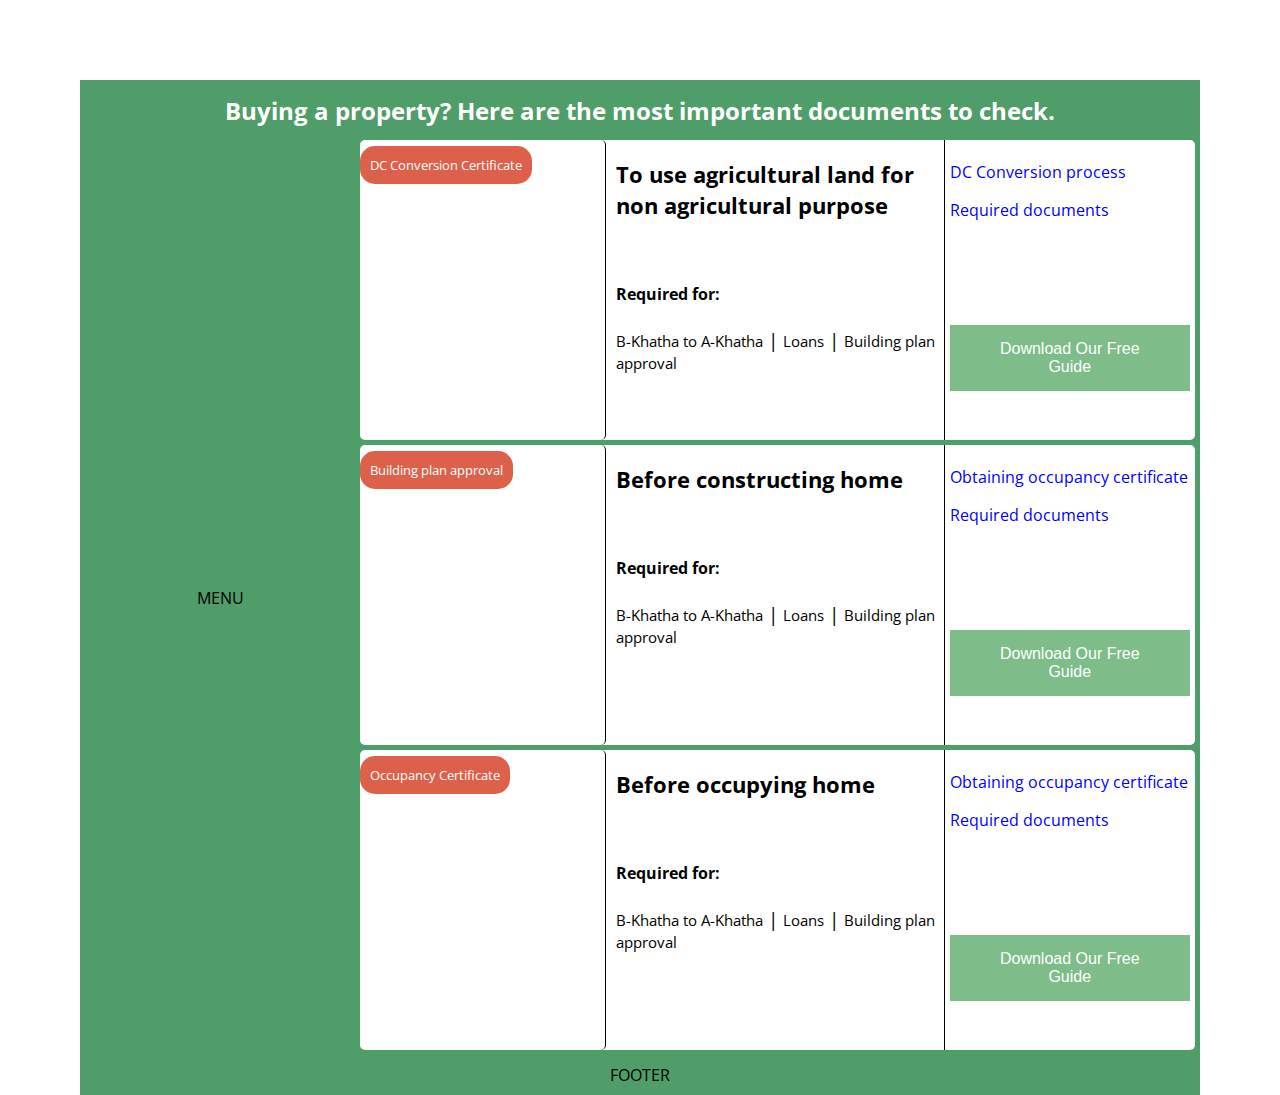
<file: index.html>
<html>
    <head>
        <link href="https://fonts.googleapis.com/css2?family=Open+Sans&display=swap" rel="stylesheet">
        <link rel="stylesheet" href="index.css">
        <link rel="stylesheet" href="basic.css">
    </head>
    <body>
        <div class="container">
            <div class="header">
              <h2> Buying a property? Here are the most important documents to check. <h2>
            </div>
            <div class="menu">MENU</div>
            <div class="content">
              <div class = "listing">
                <div class="row">
                    <div class="item-image">
                          <p class="image-title"> <span>DC Conversion Certificate</span></p>
                    </div>
                    <div class="item-details">

                        <h3 class = "doc-purpose"><span> To use agricultural land for non agricultural purpose</span></h3>
                        <br/>
                        <h4> Required for: </h4>
                        <p class="required-for">
                            <span>B-Khatha to A-Khatha</span> |
                            <span>Loans</span> |
                            <span>Building plan approval</span>
                        </p>

                    </div>
                    <div class="item-links">
                      <p>DC Conversion process</p>
                      <p>Required documents </p>
                      <br/><br/><br/><br/>

                      <button type="button" onclick="alert('You pressed the button!')">Download Our Free Guide</button>
                    </div>
                </div>
                <div class="row">
                    <div class="item-image">
                          <p class="image-title"> <span>Building plan approval</span></p>
                    </div>
                    <div class="item-details">
                      <h3 class = "doc-purpose"><span> Before constructing home</span></h3>
                      <br/>
                      <h4> Required for: </h4>
                      <p class="required-for">
                          <span>B-Khatha to A-Khatha</span> |
                          <span>Loans</span> |
                          <span>Building plan approval</span>
                      </p>
                    </div>
                    <div class="item-links">
                      <p>Obtaining occupancy certificate</p>
                      <p>Required documents </p>
                      <br/><br/><br/><br/>

                      <button type="button" onclick="alert('You pressed the button!')">Download Our Free Guide</button>
                    </div>
                </div>
                <div class="row">
                    <div class="item-image">
                          <p class="image-title"> <span>Occupancy Certificate</span></p>
                    </div>
                    <div class="item-details">
                      <h3 class = "doc-purpose"><span> Before occupying home</span></h3>
                      <br/>
                      <h4> Required for: </h4>
                      <p class="required-for">
                          <span>B-Khatha to A-Khatha</span> |
                          <span>Loans</span> |
                          <span>Building plan approval</span>
                      </p>
                    </div>
                    <div class="item-links">
                      <p>Obtaining occupancy certificate</p>
                      <p>Required documents </p>
                      <br/><br/><br/><br/>

                      <button type="button" onclick="alert('You pressed the button!')">Download Our Free Guide</button>
                    </div>
                </div>
              </div>
            </div>
            <div class="footer">FOOTER</div>
        </div>
    </body>
</html>
</file>
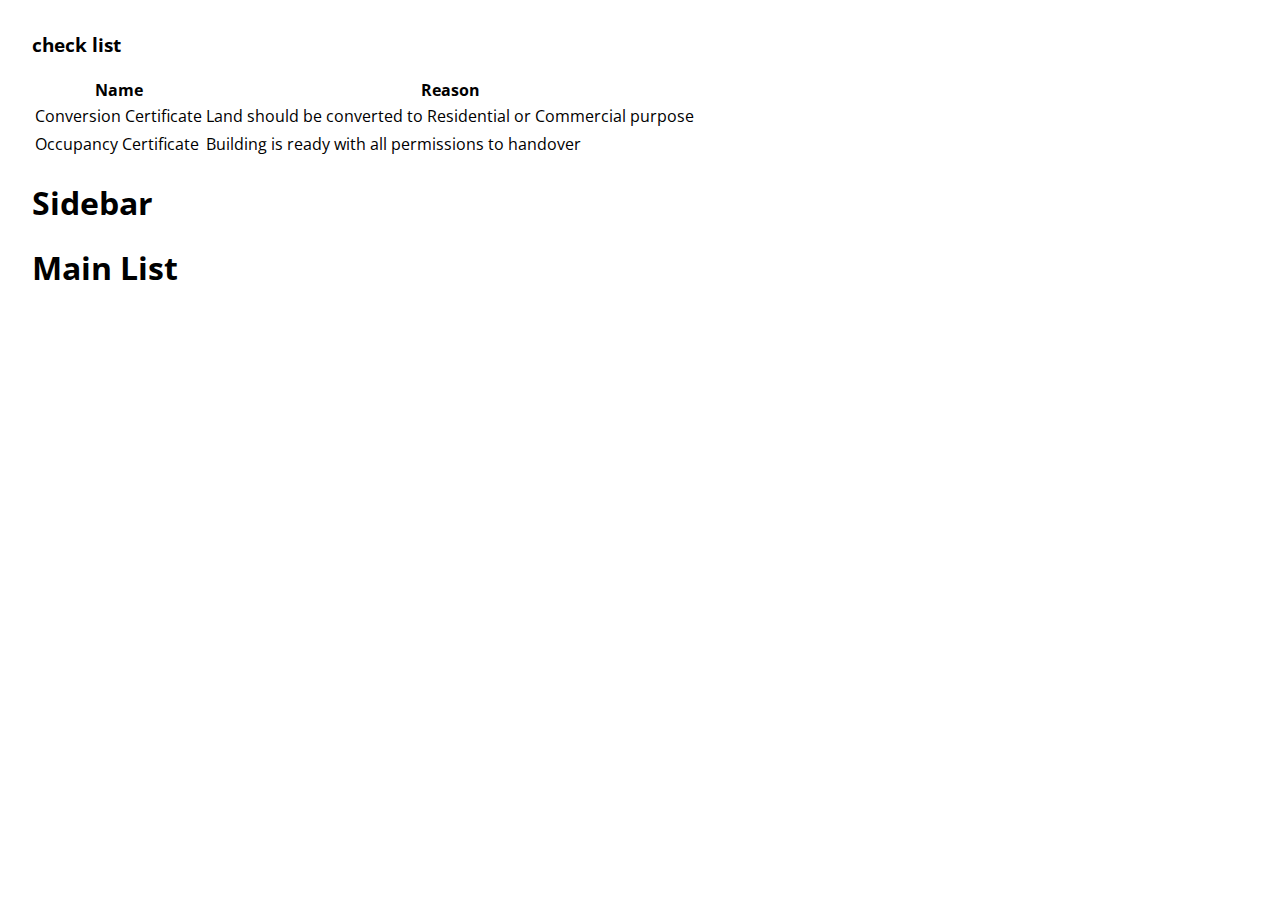
<file: check_list.html>
<!DOCTYPE html>
<html lang="en" dir="ltr">
  <head>
    <meta charset="utf-8">
    <meta name="viewport" content="width=device-width, initial-scale=1.0">
    <link href="https://fonts.googleapis.com/css2?family=Open+Sans:wght@300;400&display=swap" rel="stylesheet">
    <link rel="stylesheet" href="check_list.css">

    <title>Real Estate Mitra</title>
  </head>
  <body>

    <h3>check list</h3>
    <div class="checklist-container">
      <table>
        <tr>
          <th>Name</th>
          <th>Reason</th>
        </tr>
        <tr>
          <td>Conversion Certificate</td>
          <td>Land should be converted to Residential or Commercial purpose</td>
        <tr>
          <tr>
            <td>Occupancy Certificate</td>
            <td>Building is ready with all permissions to handover</td>
          <tr>
      </table>
    </div>

    <div class="row">
      <div class="col-2"> <h1> Sidebar </h1>
      </div>
      <div class="col-10"> <h1> Main List </h1>
      </div>
    </div>



  </body>
</html>
</file>
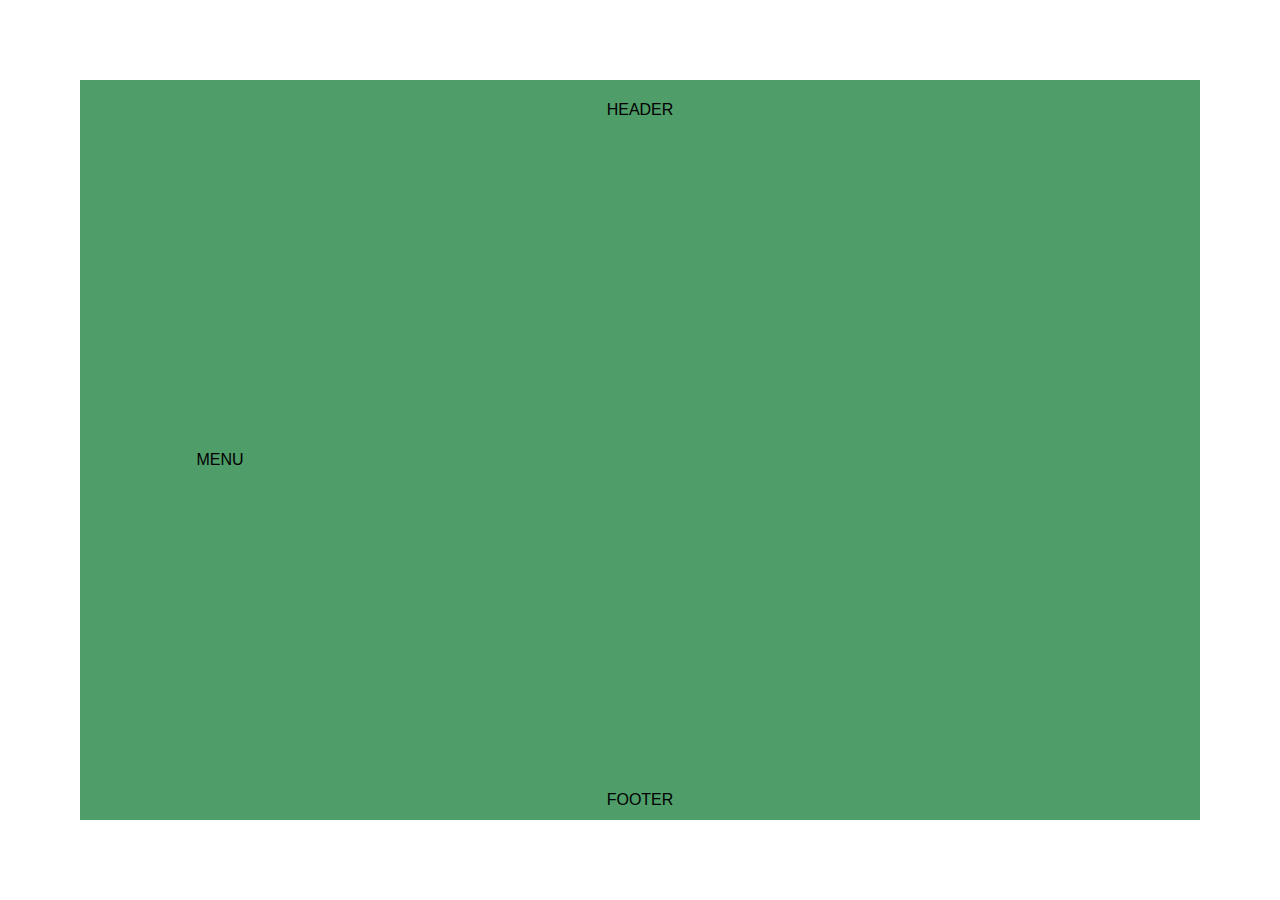
<file: index2.html>
<html>
    <head>
        <link rel="stylesheet" href="index.css">
        <link rel="stylesheet" href="basic.css">
    </head>
    <body>
        <div class="container">
            <div class="header">HEADER</div>
            <div class="menu">MENU</div>
            <div class="content">
              
            </div>
            <div class="footer">FOOTER</div>
        </div>
    </body>
</html>
</file>
<file: index.css>
:root {
--imperial-red: hsla(356, 73%, 89%, 1);
--vivid-burgundy: hsla(355, 69%, 64%, 1);
--burgundy: hsla(349, 99%, 47%, 1);
--coral: hsla(16, 68%, 100%, 1);
--light-salmon: hsla(20, 47%, 100%, 1);
}

.container {
    height: 100%;
    display: grid;
    grid-gap: 0px;
    grid-template-columns: [main-start] 3fr [content-start] 9fr [content-end main-end];
    grid-template-rows: [main-start] 60px [content-start] auto [content-end] 40px [main-end];
}

.header {
    grid-column: main-start / main-end;
}

.menu {}

.content {
    grid-column: content-start / content-end;
    display: grid;
    grid-gap: 3px;
    border-right: 5px solid #4F9D69;
}

.footer {
    grid-column: main-start / main-end;
}

.row{
  display: grid;
  /*grid-gap: 10px;*/
  row-gap: 5px;
  grid-column-gap: 0px;
  grid-template-columns: [row-start image-start] 3fr [image-end details-start] 4fr  [details-end  links-start] 3fr [links-end row-end];
  grid-template-rows: 300px;
  margin-bottom: 5px;
  background-color: white;
  border-radius: 5px;
}

.item-image{
  grid-column: image;
  background-color: none;
  background-image: url('https://relakhs.com/wp-content/uploads/2014/06/Khatha-fees-snip.jpg');
  border-right: 1px solid black;
  border-radius: 5px;
  margin-right: 5px;
}

.item-details{
  margin-left: 5px;
  grid-column: details;
  border-right: 1px solid black;
}

.item-links{
  grid-column: links;
}

.image-title span{
  border-radius: 15px;
  /*background: #73AD21;*/
  background: #DD614A;
  padding: 10px;
  height: 10px;
  color: #ffffff;
  font-size: 0.8em;
}


.doc-purpose span{
  border-radius: 15px;
  height: 20px;
  font-size: 1.2em;
}

.required-for{
  bottom: 0;
  font-size: 1.2em;
}
.required-for span{
  font-size: 0.8em;
}

.item-links{
  padding: 5px;
}

.item-links p{
  font-size: 1em;
  color: blue;
}

.item-links button{
  background-color: #7EBC89; /* Green */
  border: none;
  color: white;
  padding: 15px 32px;
  text-align: center;
  text-decoration: none;
  display: inline-block;
  font-size: 16px;
}

.header h2{
  color: white;
}
</file>
<file: basic.css>
.container > div {
    display: flex;
    justify-content: center;
    align-items: center;
    font-size: 1em;
    color: #000000;
}

html, body {
    box-sizing: border-box;
    background-color: #ffffff;
    height: 100%;
    padding: 40px;
    margin: 0px;
    font-family: 'Open Sans', sans-serif;
}

.container > div:nth-child(1n) {
    background-color: #4F9D69;
}

.container > div:nth-child(3n) {
    background-color: #4F9D69;
}

.container > div:nth-child(2n) {
    background-color: #4F9D69;
}

.container > div:nth-child(4n) {
    background-color: #4F9D69;
}
</file>
<file: check_list.css>
:root {
--imperial-red: hsla(356, 73%, 89%, 1);
--vivid-burgundy: hsla(355, 69%, 64%, 1);
--burgundy: hsla(349, 99%, 47%, 1);
--coral: hsla(16, 68%, 100%, 1);
--light-salmon: hsla(20, 47%, 100%, 1);
}

[class*="col-"] {
  width: 100%;

}

@media only screen and (min-width: 600px) {
  /* For tablets: */
  .col-s-1 {width: 8.33%;}
  .col-s-2 {width: 16.66%;}
  .col-s-3 {width: 25%;}
  .col-s-4 {width: 33.33%;}
  .col-s-5 {width: 41.66%;}
  .col-s-6 {width: 50%;}
  .col-s-7 {width: 58.33%;}
  .col-s-8 {width: 66.66%;}
  .col-s-9 {width: 75%;}
  .col-s-10 {width: 83.33%;}
  .col-s-11 {width: 91.66%;}
  .col-s-12 {width: 100%;}
}
@media only screen and (min-width: 768px) {
  /* For desktop: */
  .col-1 {width: 8.33%;}
  .col-2 {width: 16.66%;}
  .col-3 {width: 25%;}
  .col-4 {width: 33.33%;}
  .col-5 {width: 41.66%;}
  .col-6 {width: 50%;}
  .col-7 {width: 58.33%;}
  .col-8 {width: 66.66%;}
  .col-9 {width: 75%;}
  .col-10 {width: 83.33%;}
  .col-11 {width: 91.66%;}
  .col-12 {width: 100%;}
}




body{
  background-color: none;
  margin: 2em;;
  font-family: 'Open Sans', sans-serif;
  font-size: 16px;

}


.flex-container {
  display: flex;
}
</file>
